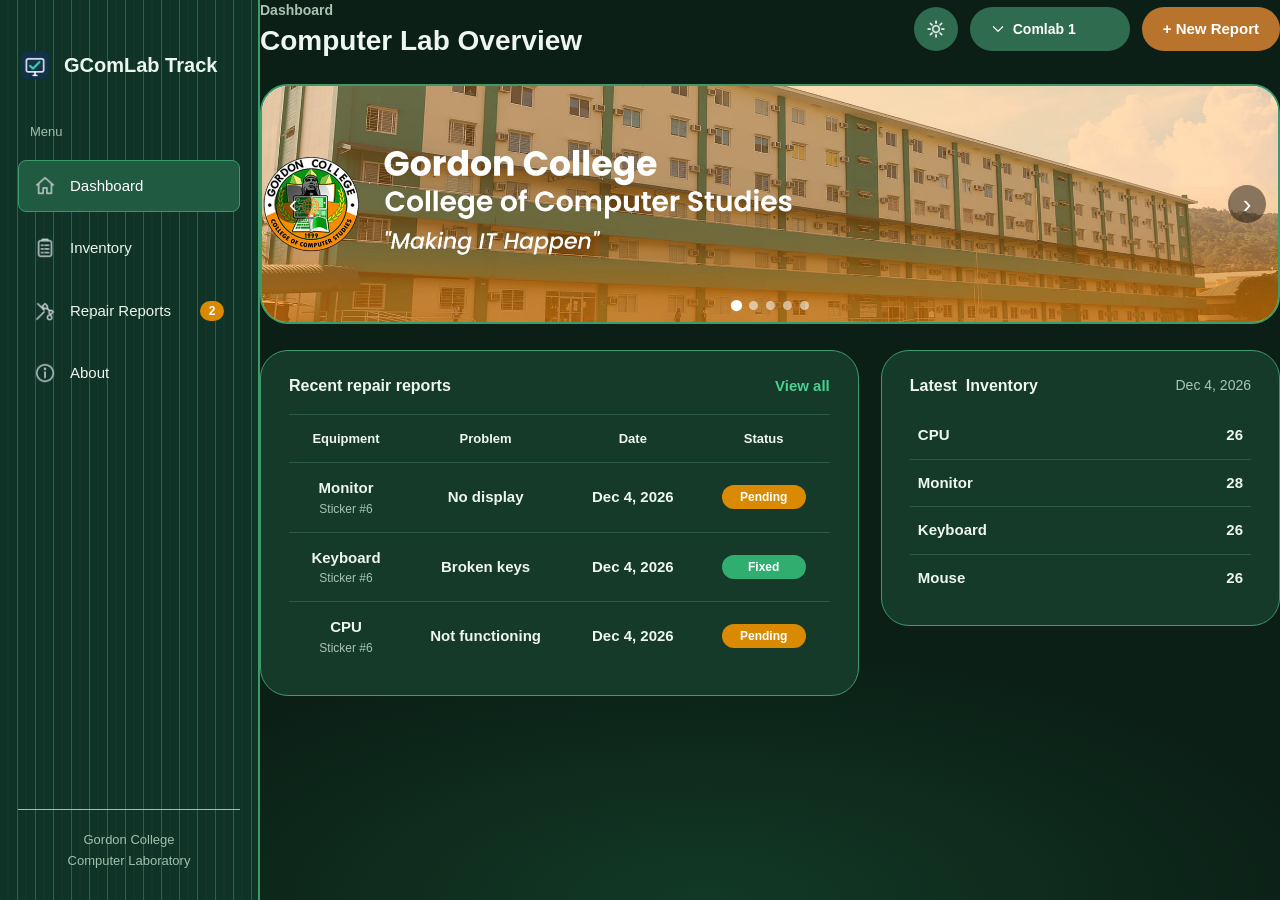
<file: index.html>
<!doctype html>
<html lang="en" data-theme="dark">
  <head>
    <meta charset="UTF-8" />
    <meta name="viewport" content="width=device-width, initial-scale=1.0" />
    <title>GCompLabTrack</title>
    <link rel="stylesheet" href="style.css">
  </head>

  <body>

    <div class="app-layout">

    <aside class="sidebar">
      <a class="brand" href="#dashboard">
        <img src="gcomlabtrack-logo.png" alt="" width="34" height="34" class="brand-logo">
        <span>GComLab Track</span>
      </a>

     <div class="menu-label">Menu</div>
  <nav class="nav" id="nav">
    <button data-view="dashboard" class="active">
      <img class="icon" src="home.png" alt="">
      Dashboard
      
    </button>
    <button data-view="inventory">
      <img class="icon" src="inventory.png" alt="">
      Inventory

    </button>
    <button data-view="reports">
      <img class="icon" src="repair.png" alt="">
      Repair Reports
      <span class="count zero" id="openCount">0</span>
    </button>
    <button data-view="about">
      <img class="icon" src="info.png" alt="">
      About
    </button>
  </nav>


      <div class="sidebar-footer">
        Gordon College<br>
        Computer Laboratory
      </div>
    </aside>
  
    <main class="main">
  <header class="topbar">
    <div class="titles">
      <span class="crumb" id="crumb">Dashboard</span>
      <h1 id="pageTitle">Computer Lab Overview</h1>
    </div>
    <span class="spacer"></span>
    <button class="theme-toggle" id="themeToggle" type="button" aria-label="Switch to light mode" title="Switch to light mode">
      <img class="icon" id="themeIcon" src="sun.png" alt="">
    </button>
    <div class="pill select">
      <img class="icon" src="chevron.png" alt="">
      <select id="labSelect" aria-label="Select computer lab"></select>
    </div>
    <button class="pill new" id="newReportBtn" type="button">+ New Report</button>
  </header>

  <!-- DASHBOARD -->
  <section class="view active" id="view-dashboard">
    <div class="hero" id="hero" role="region" aria-label="Computer laboratory photos">
      <img class="hero-fallback" src="hero.png" alt="">
      <div class="slides" id="heroSlides"></div>
      <button class="hero-arrow prev" id="heroPrev" type="button" aria-label="Previous photo" hidden>&#8249;</button>
      <button class="hero-arrow next" id="heroNext" type="button" aria-label="Next photo" hidden>&#8250;</button>
      <div class="hero-dots" id="heroDots"></div>
    </div>

    <div class="grid">
      <div class="card">
        <div class="card-head">
          <h2>Recent repair reports</h2>
          <button class="link" data-goto="reports" type="button">View all</button>
        </div>
        <div class="table-wrap">
          <table>
            <thead><tr><th>Equipment</th><th>Problem</th><th>Date</th><th>Status</th></tr></thead>
            <tbody id="recentBody"></tbody>
          </table>
        </div>
      </div>

      <div class="card">
        <div class="card-head">
          <h2>Latest&nbsp; Inventory</h2>
          <span class="meta" id="invDate"></span>
        </div>
        <div class="inv" id="invList"></div>
      </div>
    </div>
  </section>

  <!-- INVENTORY -->
  <section class="view" id="view-inventory">
    <div class="card full">
      <div class="card-head">
        <h2>Inventory - <span id="invLabName"></span></h2>
        <span class="meta" id="invDate2"></span>
      </div>
      <div class="inv" id="invListFull"></div>
      <form class="add-row" id="addEquipForm">
        <input type="text" id="newEquipName" placeholder="Add new equipment" maxlength="30" required>
        <input type="number" id="newEquipCount" min="0" value="0" aria-label="Quantity">
        <button class="btn primary" type="submit">+ Add equipment</button>
      </form>
      <div class="inv-foot">
        <button class="btn danger" id="deleteLabBtn" type="button">Delete this lab</button>
      </div>
    </div>
  </section>

  <!-- REPAIR REPORTS -->
   <section class="view" id="view-reports">
    <div class="card full">
      <div class="card-head">
        <h2>All repair reports</h2>
        <span class="meta" id="repCount"></span>
      </div>
      <div class="chips" id="chips"></div>
      <div class="toolbar">
        <input type="search" id="search" placeholder="Search equipment, problem or sticker">
        <select id="statusFilter" aria-label="Filter by status">
          <option value="all">All Status</option>
          <option value="Pending">Pending</option>
          <option value="In Progress">In Progress</option>
          <option value="Fixed">Fixed</option>
        </select>
      </div>
      <div class="table-wrap">
        <table class="report-table">
          <thead>
            <tr>
              <th>Equipment</th><th>Problem</th>
              <th class="sortable" id="dateSort" title="Click to sort by date">Date</th>
              <th>Status</th><th></th>
            </tr>
          </thead>
          <tbody id="allBody"></tbody>
        </table>
      </div>
    </div>
  </section>

  <!-- ABOUT -->
  <section class="view" id="view-about">
    <div class="about-banner">
      <div class="about-title">
        <h2>About GComLab Track</h2>
        <p>The computer laboratory and repair log of Gordon College. One place to keep the equipment list of every lab and every repair that needs to be done.</p>
      </div>
    </div>

    <div class="about-grid">
      <article class="about-card">
        <div class="about-icon"><img src="repair.png" alt=""></div>
        <h3>Repair reports</h3>
        <p>Report broken equipment with its sticker number and the problem, then follow it from Pending to In Progress to Fixed.</p>
      </article>
      <article class="about-card">
        <div class="about-icon"><img src="inventory.png" alt=""></div>
        <h3>Inventory</h3>
        <p>See how many CPUs, monitors, keyboards and mice each lab has, and update the counts whenever something changes.</p>
      </article>
      <article class="about-card">
        <div class="about-icon"><img src="home.png" alt=""></div>
        <h3>Many labs, one dashboard</h3>
        <p>Switch between Comlab 1, Comlab 2 and more from the lab menu, and add a new lab at any time.</p>
      </article>
    </div>

    <div class="about-grid one">
      <article class="about-card">
        <h3>How it works</h3>
        <ol class="about-steps">
          <li><span>Choose a lab from the lab menu at the top.</span></li>
          <li><span>Click <b>+ New Report</b> to log a broken item with its sticker number and problem.</span></li>
          <li><span>Update the status as the repair moves along until it is Fixed.</span></li>
          <li><span>Keep the Inventory page up to date so the counts stay correct.</span></li>
        </ol>
      </article>
    </div>

    <p class="about-credit">Developed by DaBoyz</p>
  </section>
</main>


<!-- Report modal -->
<div class="overlay" id="reportOverlay">
  <form class="modal" id="reportForm">
    <h3 id="reportModalTitle">New Repair Report</h3>
    <div class="row2">
      <div class="field">
        <label for="fEquip">Equipment</label>
        <input id="fEquip" list="equipList" placeholder="e.g. CPU" maxlength="30" required>
        <datalist id="equipList"></datalist>
      </div>
      <div class="field">
        <label for="fSticker">Sticker #</label>
        <input id="fSticker" type="text" placeholder="e.g. Sticker #7" maxlength="30" required>
      </div>
    </div>
    <div class="field">
      <label for="fProblem">Problem</label>
      <textarea id="fProblem" rows="2" placeholder="Describe the problem" maxlength="120" required></textarea>
    </div>
    <div class="row2">
      <div class="field">
        <label for="fDate">Date</label>
        <input id="fDate" type="date" required>
      </div>
      <div class="field">
        <label for="fStatus">Status</label>
        <select id="fStatus">
          <option>Pending</option><option>In Progress</option><option>Fixed</option>
        </select>
      </div>
    </div>
    
    <div class="actions">
      <button type="button" class="btn" danger left id="deletereportbtn" hidden>Delete</button>
      <button type="button" class="btn" id="cancelReportBtn">Cancel</button>
      <button type="submit" class="btn primary" id="reportSubmit">Submit</button>
    </div>
  </form>
</div>

<!--Lab Modal-->
<div class="overlay" id="labOverlay">
  <form class="modal" id="labForm">
    <h3>Add a computer lab</h3>
    <div class="field">
      <label for="fLabName">Lab Name</label>
      <input id="fLabName" type="text" placeholder="e.g. Computer Lab 1" maxlength="30" required>
    </div>
    <div class="actions">
      <button type="button" class="btn" data-close>Cancel</button>
      <button type="submit" class="btn" id="labSubmit">Submit</button>
    </div>
  </form>
</div>

<div class="toast" id="toast"> 
</div>
  
<script src="function.js"></script>

  </body>
</html>

<!--JAVA NAaaa-->
</file>
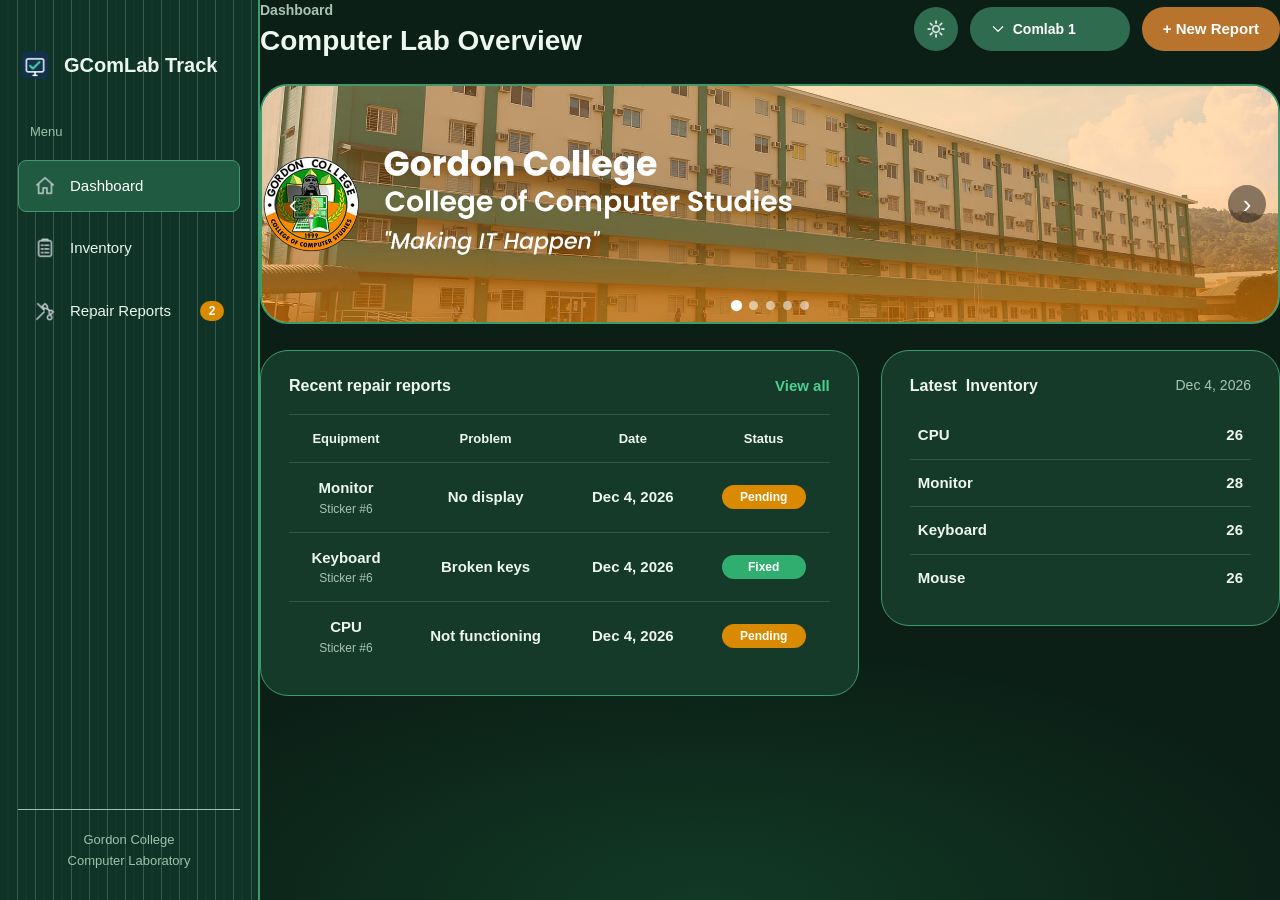
<file: FINAL PROJECT IN ITC.html>
<!doctype html>
<html lang="en" data-theme="dark">
  <head>
    <meta charset="UTF-8" />
    <meta name="viewport" content="width=device-width, initial-scale=1.0" />
    <title>GCompLabTrack</title>
    <link rel="stylesheet" href="style.css">
  </head>

  <body>

    <div class="app-layout">

    <aside class="sidebar">
      <a class="brand" href="#dashboard">
        <img src="gcomlabtrack-logo.png" alt="" width="34" height="34" class="brand-logo">
        <span>GComLab Track</span>
      </a>

     <div class="menu-label">Menu</div>
  <nav class="nav" id="nav">
    <button data-view="dashboard" class="active">
      <img class="icon" src="home.png" alt="">
      Dashboard
      
    </button>
    <button data-view="inventory">
      <img class="icon" src="inventory.png" alt="">
      Inventory

    </button>
    <button data-view="reports">
      <img class="icon" src="repair.png" alt="">
      Repair Reports
      <span class="count zero" id="openCount">0</span>
    </button>
  </nav>

      <div class="sidebar-footer">
        Gordon College<br>
        Computer Laboratory
      </div>
    </aside>
  
    <main class="main">
  <header class="topbar">
    <div class="titles">
      <span class="crumb" id="crumb">Dashboard</span>
      <h1 id="pageTitle">Computer Lab Overview</h1>
    </div>
    <span class="spacer"></span>
    <button class="theme-toggle" id="themeToggle" type="button" aria-label="Switch to light mode" title="Switch to light mode">
      <img class="icon" id="themeIcon" src="sun.png" alt="">
    </button>
    <div class="pill select">
      <img class="icon" src="chevron.png" alt="">
      <select id="labSelect" aria-label="Select computer lab"></select>
    </div>
    <button class="pill new" id="newReportBtn" type="button">+ New Report</button>
  </header>

  <!-- DASHBOARD -->
  <section class="view active" id="view-dashboard">
    <div class="hero" id="hero" role="region" aria-label="Computer laboratory photos">
      <img class="hero-fallback" src="hero.png" alt="">
      <div class="slides" id="heroSlides"></div>
      <button class="hero-arrow prev" id="heroPrev" type="button" aria-label="Previous photo" hidden>&#8249;</button>
      <button class="hero-arrow next" id="heroNext" type="button" aria-label="Next photo" hidden>&#8250;</button>
      <div class="hero-dots" id="heroDots"></div>
    </div>

    <div class="grid">
      <div class="card">
        <div class="card-head">
          <h2>Recent repair reports</h2>
          <button class="link" data-goto="reports" type="button">View all</button>
        </div>
        <div class="table-wrap">
          <table>
            <thead><tr><th>Equipment</th><th>Problem</th><th>Date</th><th>Status</th></tr></thead>
            <tbody id="recentBody"></tbody>
          </table>
        </div>
      </div>

      <div class="card">
        <div class="card-head">
          <h2>Latest&nbsp; Inventory</h2>
          <span class="meta" id="invDate"></span>
        </div>
        <div class="inv" id="invList"></div>
      </div>
    </div>
  </section>

  <!-- INVENTORY -->
  <section class="view" id="view-inventory">
    <div class="card full">
      <div class="card-head">
        <h2>Inventory - <span id="invLabName"></span></h2>
        <span class="meta" id="invDate2"></span>
      </div>
      <div class="inv" id="invListFull"></div>
      <form class="add-row" id="addEquipForm">
        <input type="text" id="newEquipName" placeholder="Add new equipment" maxlength="30" required>
        <input type="number" id="newEquipCount" min="0" value="0" aria-label="Quantity">
        <button class="btn primary" type="submit">+ Add equipment</button>
      </form>
      <div class="inv-foot">
        <button class="btn danger" id="deleteLabBtn" type="button">Delete this lab</button>
      </div>
    </div>
  </section>

  <!-- REPAIR REPORTS -->
   <section class="view" id="view-reports">
    <div class="card full">
      <div class="card-head">
        <h2>All repair reports</h2>
        <span class="meta" id="repCount"></span>
      </div>
      <div class="chips" id="chips"></div>
      <div class="toolbar">
        <input type="search" id="search" placeholder="Search equipment, problem or sticker">
        <select id="statusFilter" aria-label="Filter by status">
          <option value="all">All Status</option>
          <option value="Pending">Pending</option>
          <option value="In Progress">In Progress</option>
          <option value="Fixed">Fixed</option>
        </select>
      </div>
      <div class="table-wrap">
        <table class="report-table">
          <thead>
            <tr>
              <th>Equipment</th><th>Problem</th>
              <th class="sortable" id="dateSort" title="Click to sort by date">Date</th>
              <th>Status</th><th></th>
            </tr>
          </thead>
          <tbody id="allBody"></tbody>
        </table>
      </div>
    </div>
  </section>
</main>

<!-- Report modal -->
<div class="overlay" id="reportOverlay">
  <form class="modal" id="reportForm">
    <h3 id="reportModalTitle">New Repair Report</h3>
    <div class="row2">
      <div class="field">
        <label for="fEquip">Equipment</label>
        <input id="fEquip" list="equipList" placeholder="e.g. CPU" maxlength="30" required>
        <datalist id="equipList"></datalist>
      </div>
      <div class="field">
        <label for="fSticker">Sticker #</label>
        <input id="fSticker" type="text" placeholder="e.g. Sticker #7" maxlength="30" required>
      </div>
    </div>
    <div class="field">
      <label for="fProblem">Problem</label>
      <textarea id="fProblem" rows="2" placeholder="Describe the problem" maxlength="120" required></textarea>
    </div>
    <div class="row2">
      <div class="field">
        <label for="fDate">Date</label>
        <input id="fDate" type="date" required>
      </div>
      <div class="field">
        <label for="fStatus">Status</label>
        <select id="fStatus">
          <option>Pending</option><option>In Progress</option><option>Fixed</option>
        </select>
      </div>
    </div>
    
    <div class="actions">
      <button type="button" class="btn" danger left id="deletereportbtn" hidden>Delete</button>
      <button type="button" class="btn" id="cancelReportBtn">Cancel</button>
      <button type="submit" class="btn primary" id="reportSubmit">Submit</button>
    </div>
  </form>
</div>

<!--Lab Modal-->
<div class="overlay" id="labOverlay">
  <form class="modal" id="labForm">
    <h3>Add a computer lab</h3>
    <div class="field">
      <label for="fLabName">Lab Name</label>
      <input id="fLabName" type="text" placeholder="e.g. Computer Lab 1" maxlength="30" required>
    </div>
    <div class="actions">
      <button type="button" class="btn" data-close>Cancel</button>
      <button type="submit" class="btn" id="labSubmit">Submit</button>
    </div>
  </form>
</div>

<div class="toast" id="toast"> 
</div>
  
<script src="function.js"></script>

  </body>
</html>

<!--JAVA NAaaa-->
</file>
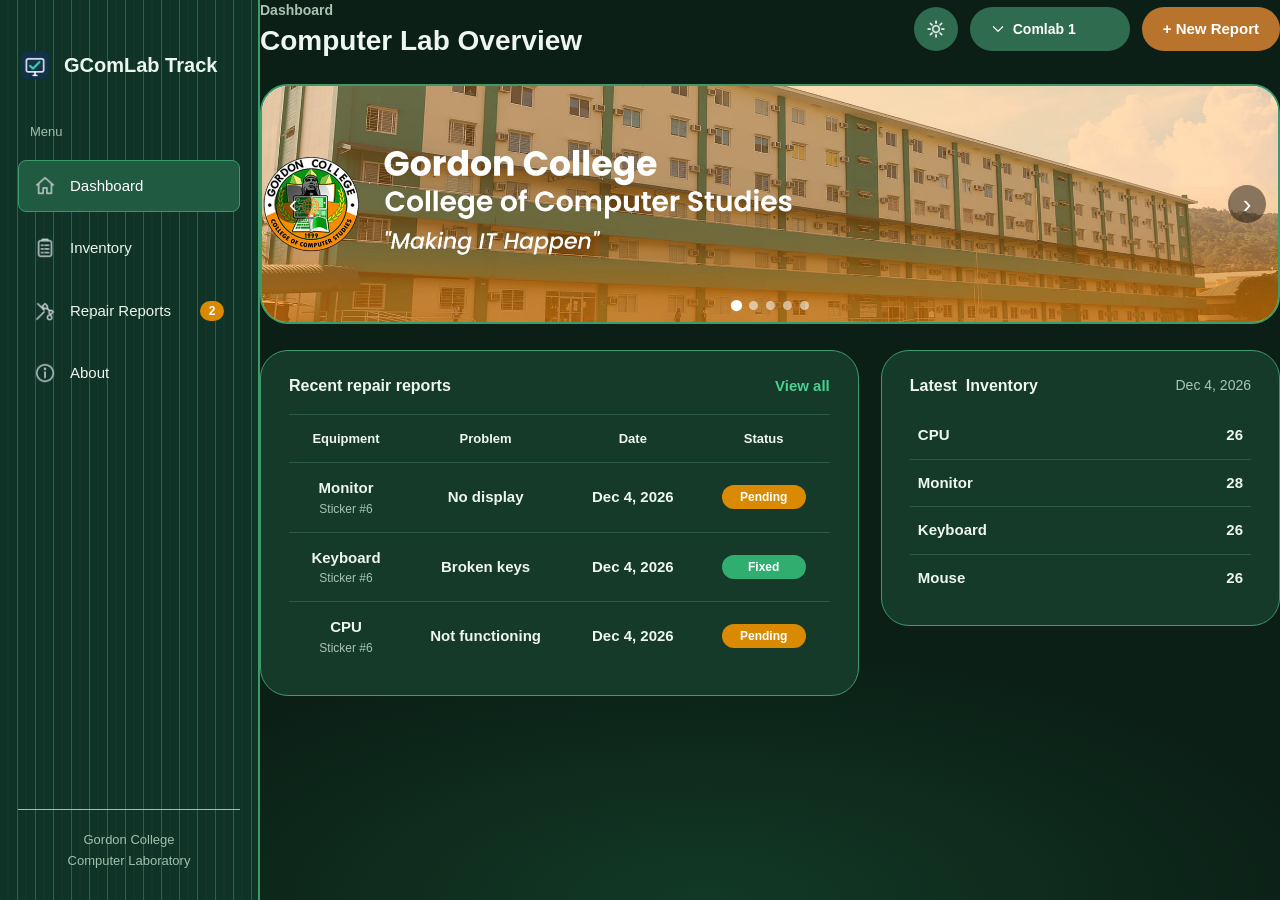
<file: FINAL_PROJECT_IN_ITC.html>
<!doctype html>
<html lang="en" data-theme="dark">
  <head>
    <meta charset="UTF-8" />
    <meta name="viewport" content="width=device-width, initial-scale=1.0" />
    <title>GCompLabTrack</title>
    <link rel="stylesheet" href="style.css">
  </head>

  <body>

    <div class="app-layout">

    <aside class="sidebar">
      <a class="brand" href="#dashboard">
        <img src="gcomlabtrack-logo.png" alt="" width="34" height="34" class="brand-logo">
        <span>GComLab Track</span>
      </a>

     <div class="menu-label">Menu</div>
  <nav class="nav" id="nav">
    <button data-view="dashboard" class="active">
      <img class="icon" src="home.png" alt="">
      Dashboard
      
    </button>
    <button data-view="inventory">
      <img class="icon" src="inventory.png" alt="">
      Inventory

    </button>
    <button data-view="reports">
      <img class="icon" src="repair.png" alt="">
      Repair Reports
      <span class="count zero" id="openCount">0</span>
    </button>
    <button data-view="about">
      <img class="icon" src="info.png" alt="">
      About
    </button>
  </nav>


      <div class="sidebar-footer">
        Gordon College<br>
        Computer Laboratory
      </div>
    </aside>
  
    <main class="main">
  <header class="topbar">
    <div class="titles">
      <span class="crumb" id="crumb">Dashboard</span>
      <h1 id="pageTitle">Computer Lab Overview</h1>
    </div>
    <span class="spacer"></span>
    <button class="theme-toggle" id="themeToggle" type="button" aria-label="Switch to light mode" title="Switch to light mode">
      <img class="icon" id="themeIcon" src="sun.png" alt="">
    </button>
    <div class="pill select">
      <img class="icon" src="chevron.png" alt="">
      <select id="labSelect" aria-label="Select computer lab"></select>
    </div>
    <button class="pill new" id="newReportBtn" type="button">+ New Report</button>
  </header>

  <!-- DASHBOARD -->
  <section class="view active" id="view-dashboard">
    <div class="hero" id="hero" role="region" aria-label="Computer laboratory photos">
      <img class="hero-fallback" src="hero.png" alt="">
      <div class="slides" id="heroSlides"></div>
      <button class="hero-arrow prev" id="heroPrev" type="button" aria-label="Previous photo" hidden>&#8249;</button>
      <button class="hero-arrow next" id="heroNext" type="button" aria-label="Next photo" hidden>&#8250;</button>
      <div class="hero-dots" id="heroDots"></div>
    </div>

    <div class="grid">
      <div class="card">
        <div class="card-head">
          <h2>Recent repair reports</h2>
          <button class="link" data-goto="reports" type="button">View all</button>
        </div>
        <div class="table-wrap">
          <table>
            <thead><tr><th>Equipment</th><th>Problem</th><th>Date</th><th>Status</th></tr></thead>
            <tbody id="recentBody"></tbody>
          </table>
        </div>
      </div>

      <div class="card">
        <div class="card-head">
          <h2>Latest&nbsp; Inventory</h2>
          <span class="meta" id="invDate"></span>
        </div>
        <div class="inv" id="invList"></div>
      </div>
    </div>
  </section>

  <!-- INVENTORY -->
  <section class="view" id="view-inventory">
    <div class="card full">
      <div class="card-head">
        <h2>Inventory - <span id="invLabName"></span></h2>
        <span class="meta" id="invDate2"></span>
      </div>
      <div class="inv" id="invListFull"></div>
      <form class="add-row" id="addEquipForm">
        <input type="text" id="newEquipName" placeholder="Add new equipment" maxlength="30" required>
        <input type="number" id="newEquipCount" min="0" value="0" aria-label="Quantity">
        <button class="btn primary" type="submit">+ Add equipment</button>
      </form>
      <div class="inv-foot">
        <button class="btn danger" id="deleteLabBtn" type="button">Delete this lab</button>
      </div>
    </div>
  </section>

  <!-- REPAIR REPORTS -->
   <section class="view" id="view-reports">
    <div class="card full">
      <div class="card-head">
        <h2>All repair reports</h2>
        <span class="meta" id="repCount"></span>
      </div>
      <div class="chips" id="chips"></div>
      <div class="toolbar">
        <input type="search" id="search" placeholder="Search equipment, problem or sticker">
        <select id="statusFilter" aria-label="Filter by status">
          <option value="all">All Status</option>
          <option value="Pending">Pending</option>
          <option value="In Progress">In Progress</option>
          <option value="Fixed">Fixed</option>
        </select>
      </div>
      <div class="table-wrap">
        <table class="report-table">
          <thead>
            <tr>
              <th>Equipment</th><th>Problem</th>
              <th class="sortable" id="dateSort" title="Click to sort by date">Date</th>
              <th>Status</th><th></th>
            </tr>
          </thead>
          <tbody id="allBody"></tbody>
        </table>
      </div>
    </div>
  </section>

  <!-- ABOUT -->
  <section class="view" id="view-about">
    <div class="about-banner">
      <div class="about-title">
        <h2>About GComLab Track</h2>
        <p>The computer laboratory and repair log of Gordon College. One place to keep the equipment list of every lab and every repair that needs to be done.</p>
      </div>
    </div>

    <div class="about-grid">
      <article class="about-card">
        <div class="about-icon"><img src="repair.png" alt=""></div>
        <h3>Repair reports</h3>
        <p>Report broken equipment with its sticker number and the problem, then follow it from Pending to In Progress to Fixed.</p>
      </article>
      <article class="about-card">
        <div class="about-icon"><img src="inventory.png" alt=""></div>
        <h3>Inventory</h3>
        <p>See how many CPUs, monitors, keyboards and mice each lab has, and update the counts whenever something changes.</p>
      </article>
      <article class="about-card">
        <div class="about-icon"><img src="home.png" alt=""></div>
        <h3>Many labs, one dashboard</h3>
        <p>Switch between Comlab 1, Comlab 2 and more from the lab menu, and add a new lab at any time.</p>
      </article>
    </div>

    <div class="about-grid one">
      <article class="about-card">
        <h3>How it works</h3>
        <ol class="about-steps">
          <li><span>Choose a lab from the lab menu at the top.</span></li>
          <li><span>Click <b>+ New Report</b> to log a broken item with its sticker number and problem.</span></li>
          <li><span>Update the status as the repair moves along until it is Fixed.</span></li>
          <li><span>Keep the Inventory page up to date so the counts stay correct.</span></li>
        </ol>
      </article>
    </div>

    <p class="about-credit">Developed by DaBoyz</p>
  </section>
</main>


<!-- Report modal -->
<div class="overlay" id="reportOverlay">
  <form class="modal" id="reportForm">
    <h3 id="reportModalTitle">New Repair Report</h3>
    <div class="row2">
      <div class="field">
        <label for="fEquip">Equipment</label>
        <input id="fEquip" list="equipList" placeholder="e.g. CPU" maxlength="30" required>
        <datalist id="equipList"></datalist>
      </div>
      <div class="field">
        <label for="fSticker">Sticker #</label>
        <input id="fSticker" type="text" placeholder="e.g. Sticker #7" maxlength="30" required>
      </div>
    </div>
    <div class="field">
      <label for="fProblem">Problem</label>
      <textarea id="fProblem" rows="2" placeholder="Describe the problem" maxlength="120" required></textarea>
    </div>
    <div class="row2">
      <div class="field">
        <label for="fDate">Date</label>
        <input id="fDate" type="date" required>
      </div>
      <div class="field">
        <label for="fStatus">Status</label>
        <select id="fStatus">
          <option>Pending</option><option>In Progress</option><option>Fixed</option>
        </select>
      </div>
    </div>
    
    <div class="actions">
      <button type="button" class="btn" danger left id="deletereportbtn" hidden>Delete</button>
      <button type="button" class="btn" id="cancelReportBtn">Cancel</button>
      <button type="submit" class="btn primary" id="reportSubmit">Submit</button>
    </div>
  </form>
</div>

<!--Lab Modal-->
<div class="overlay" id="labOverlay">
  <form class="modal" id="labForm">
    <h3>Add a computer lab</h3>
    <div class="field">
      <label for="fLabName">Lab Name</label>
      <input id="fLabName" type="text" placeholder="e.g. Computer Lab 1" maxlength="30" required>
    </div>
    <div class="actions">
      <button type="button" class="btn" data-close>Cancel</button>
      <button type="submit" class="btn" id="labSubmit">Submit</button>
    </div>
  </form>
</div>

<div class="toast" id="toast"> 
</div>
  
<script src="function.js"></script>

  </body>
</html>

<!--JAVA NAaaa-->
</file>
<file: style.css>
:root,
:root[data-theme="light"] {
  color-scheme: light;
  --background: #f7f2e4;        
  --sidebar: #e9dfc8;          
  --sidebar-stripe: #dfd2b6;
  --sidebar-text: #3b3a2e;
  --sidebar-muted: #7a745f;
  --card: #fbf7ea;
  --border: #2f6b4f;           
  --text: #17261e;
  --muted: #5d6a60;
  --cyan: #2f6b4f;             
  --good: #2fae6f;
  --warning: #d98a00;
  --progress: #1e6fe0;
  --danger: #c40000;
  --field: #0f3d2e;             
  --field-text: #ffffff;
  --line: #d9d2bb;
  --row-hover: #f1ead4;
  --ghost-btn: #2f6b4f;         
  --new-btn: #8a5a3c;           
  --new-btn-text: #ffffff;
  --nav-active: #0f3d2e;
  --nav-active-text: #ffffff;
  --modal-bg: #fbf7ea;
  --glow: rgba(120, 180, 140, .28);
  --shadow: 0 10px 30px rgba(23, 38, 30, .18);
}

:root[data-theme="dark"] {
  color-scheme: dark;
  --background: #0b1f16;        
  --sidebar: #0f3326;
  --sidebar-stripe: #0c2b20;
  --sidebar-text: #eaf5ee;
  --sidebar-muted: #9fc0ae;
  --card: #153a2a;
  --border: #3d9a6b;
  --text: #eef6f0;
  --muted: #a9c4b4;
  --cyan: #4cd08f;
  --good: #2fae6f;
  --warning: #d98a00;
  --progress: #1e6fe0;
  --danger: #c40000;
  --field: #0a2a1e;
  --field-text: #ffffff;
  --line: #2c5a45;
  --row-hover: #1d4a37;
  --ghost-btn: #2f6b4f;
  --new-btn: #b8742c;
  --new-btn-text: #ffffff;
  --nav-active: #1f5a41;
  --nav-active-text: #ffffff;
  --modal-bg: #153a2a;
  --glow: rgba(61, 220, 132, .14);
  --shadow: 0 10px 30px rgba(0, 0, 0, .5);
}

/* ---------- Base ---------- */
* { box-sizing: border-box; }

html, body { min-height: 100%; }

body {
  margin: 0;
  background:
    radial-gradient(ellipse 70% 40% at 55% 100%, var(--glow), transparent 70%),
    var(--background);
  background-attachment: fixed;
  color: var(--text);
  font-family: "Inter", "Segoe UI", Arial, sans-serif;
  font-size: 15px;
  line-height: 1.5;
}

[hidden] { display: none !important; }

h1, h2, h3 { margin: 0; line-height: 1.25; }

button, input, select, textarea { font: inherit; }
button { cursor: pointer; }

:focus-visible { outline: 2px solid var(--cyan); outline-offset: 2px; }

.icon { width: 22px; height: 22px; flex: none; object-fit: contain; }

/* ---------- Layout sidebar + content ---------- */
.app-layout {
  display: grid;
  grid-template-columns: 260px minmax(0, 1fr);
  min-height: 100vh;
}

.sidebar {
  position: sticky;
  top: 0;
  height: 100vh;
  display: flex;
  flex-direction: column;
  padding: 28px 18px;
  /* light wood grain */
  background:
    repeating-linear-gradient(90deg,
      transparent 0 7px,
      rgba(120, 90, 50, .07) 7px 9px,
      transparent 9px 17px,
      rgba(255, 255, 255, .18) 17px 18px),
    var(--sidebar);
  border-right: 2px solid var(--border);
  color: var(--sidebar-text);
}

.brand {
  display: flex;
  align-items: center;
  gap: 12px;
  margin: 20px 0 40px;
  color: var(--sidebar-text);
  font-size: 20px;
  font-weight: 700;
  text-decoration: none;
}
.brand-logo { border-radius: 8px; }

.menu-label { margin: 0 0 18px 12px; color: var(--sidebar-muted); font-size: 13px; }

.nav { display: flex; flex-direction: column; gap: 10px; }

.nav button {
  display: flex;
  align-items: center;
  gap: 14px;
  width: 100%;
  padding: 14px 15px;
  border: 1px solid transparent;
  border-radius: 8px;
  background: transparent;
  color: var(--sidebar-text);
  font-size: 15px;
  text-align: left;
  transition: background .15s, border-color .15s, color .15s;
}
.nav button:hover { background: rgba(15, 61, 46, .12); }
.nav button.active {
  background: var(--nav-active);
  border-color: var(--border);
  color: var(--nav-active-text);
}

.count {
  margin-left: auto;
  min-width: 24px;
  padding: 1px 8px;
  border-radius: 999px;
  background: var(--warning);
  color: #fff;
  font-size: 12px;
  font-weight: 700;
  text-align: center;
}
.count.zero { background: transparent; color: var(--sidebar-muted); border: 1px solid var(--border); }



.sidebar-footer {
  margin-top: auto;
  padding-top: 20px;
  border-top: 1px solid var(--sidebar-muted);
  color: var(--sidebar-muted);
  text-align: center;
  line-height: 1.6;
  font-size: 13px;
}



/* ---------- Top bar ---------- */
.topbar {
  display: flex;
  align-items: center;
  gap: 12px;
  margin-bottom: 26px;
}
.titles { display: flex; flex-direction: column; }
.crumb { font-size: 14px; font-weight: 700; color: var(--muted); }
.topbar h1 { margin: 2px 0 0; font-size: 28px; font-weight: 600; }
.spacer { flex: 1; }

.theme-toggle,
.pill {
  display: inline-flex;
  align-items: center;
  gap: 8px;
  height: 44px;
  padding: 0 20px;
  border: 1px solid transparent;
  border-radius: 999px;
  background: var(--ghost-btn);
  color: #fff;
  font-weight: 600;
  transition: filter .15s, border-color .15s;
}
.theme-toggle { width: 44px; justify-content: center; padding: 0; }
.theme-toggle .icon { width: 20px; height: 20px; }
.theme-toggle:hover, .pill:hover { filter: brightness(1.12); }

.pill .icon { width: 14px; height: 14px; }
.pill.select { min-width: 160px; }
.pill.select select {
  appearance: none;
  width: 100%;
  padding: 0;
  background: transparent;
  border: 0;
  outline: 0;
  box-shadow: none;
  color: #fff;
  font-weight: 600;
  cursor: pointer;
}
.pill.select select option { background: #2f6b4f; color: #fff; }

.pill.new { background: var(--new-btn); color: var(--new-btn-text); }

/* ---------- Views ---------- */
.view { display: none; }
.view.active { display: block; }

.grid {
  display: grid;
  grid-template-columns: minmax(0, 1.5fr) minmax(0, 1fr);
  gap: 22px;
  align-items: start;
}

.card {
  background: var(--card);
  border: 1.5px solid var(--border);
  border-radius: 28px;
  padding: 24px 28px;
  overflow: hidden;
}
.card.full { width: 100%; }

.card-head {
  display: flex;
  align-items: center;
  justify-content: space-between;
  gap: 12px;
  margin-bottom: 16px;
}
.card-head h2 { font-size: 16px; font-weight: 700; }
.meta { color: var(--muted); font-size: 14px; }

.link {
  padding: 0;
  border: 0;
  background: none;
  color: var(--cyan);
  font-weight: 700;
}
.link:hover { text-decoration: underline; }

/* ---------- Hero ---------- */
.hero {
  position: relative;
  height: 240px;
  margin-bottom: 26px;
  overflow: hidden;
  background: #cfe6d6;
  border: 2px solid var(--border);
  border-radius: 28px;
}
.hero-fallback,
.slides, .slide, .slide img {
  position: absolute;
  inset: 0;
  width: 100%;
  height: 100%;
  object-fit: cover;
}
.slide { opacity: 0; transition: opacity .6s ease; }
.slide.active { opacity: 1; }

.hero-arrow {
  position: absolute;
  top: 50%;
  transform: translateY(-50%);
  width: 38px;
  height: 38px;
  display: grid;
  place-items: center;
  border: 0;
  border-radius: 50%;
  background: rgba(0, 0, 0, .45);
  color: #fff;
  font-size: 26px;
  line-height: 1;
}
.hero-arrow:hover { background: rgba(0, 0, 0, .7); }
.hero-arrow.prev { left: 12px; }
.hero-arrow.next { right: 12px; }

.hero-dots {
  position: absolute;
  left: 0; right: 0; bottom: 12px;
  display: flex;
  justify-content: center;
  gap: 8px;
}
.hero-dots button, .hero-dots .dot {
  width: 9px; height: 9px;
  padding: 0;
  border: 0;
  border-radius: 50%;
  background: rgba(255, 255, 255, .55);
}
.hero-dots .active { background: #fff; transform: scale(1.25); }

/* ---------- Tables ---------- */
.table-wrap { overflow-x: auto; }

table { width: 100%; border-collapse: collapse; text-align: center; }

th, td {
  padding: 14px 12px;
  border-bottom: 1px solid var(--line);
  vertical-align: middle;
}
thead th { border-top: 1px solid var(--line); }
th {
  color: var(--text);
  font-size: 13px;
  font-weight: 700;
  white-space: nowrap;
}
td { font-weight: 600; }
td small, td .sub, td .sticker { display: block; color: var(--muted); font-size: 12px; font-weight: 400; }

tbody tr:last-child td { border-bottom: 0; }
tbody tr:hover { background: var(--row-hover); }

th.sortable { cursor: pointer; user-select: none; }
th.sortable:hover { color: var(--cyan); }
th.sortable::after { content: " \2195"; opacity: .5; }
th.sortable.asc::after { content: " \2191"; opacity: 1; }
th.sortable.desc::after { content: " \2193"; opacity: 1; }

.report-table td:nth-child(2) { min-width: 180px; }

/* Status pills (Pending / In Progress / Fixed) */
.status, .badge, .tag {
  display: inline-block;
  min-width: 84px;
  padding: 3px 12px;
  border-radius: 999px;
  background: var(--warning);
  color: #fff;
  font-size: 12px;
  font-weight: 600;
  text-align: center;
  white-space: nowrap;
}
.status.pending,  .badge.pending,  .tag.pending  { background: var(--warning); }
.status.progress, .status.in-progress, .status.inprogress,
.badge.progress,  .badge.in-progress,  .tag.in-progress { background: var(--progress); }
.status.fixed,    .badge.fixed,    .tag.fixed    { background: var(--good); }

/* ---------- Inventory ---------- */
.inv { display: flex; flex-direction: column; }

.inv > div, .inv-row {
  display: flex;
  align-items: center;
  justify-content: space-between;
  gap: 12px;
  padding: 12px 8px;
  border-bottom: 1px solid var(--line);
  font-weight: 600;
}
.inv > :last-child { border-bottom: 0; }

.inv .name { flex: 1; }
.inv .qty, .inv .num { color: var(--text); font-variant-numeric: tabular-nums; }

.inv .controls, .inv .stepper { display: flex; align-items: center; gap: 8px; }

.inv button {
  width: 28px; height: 28px;
  padding: 0;
  border: 0;
  border-radius: 50%;
  background: var(--field);
  color: #fff;
  font-weight: 700;
  line-height: 1;
}
.inv button:hover { background: var(--good); color: #fff; }

.inv input[type="number"] {
  width: 64px;
  padding: 6px 8px;
  text-align: center;
  border-radius: 999px;
}

.add-row {
  display: flex;
  gap: 10px;
  margin-top: 18px;
  padding-top: 18px;
  border-top: 1px solid var(--line);
}
.add-row input[type="text"] { flex: 1; min-width: 0; }
.add-row input[type="number"] { width: 80px; text-align: center; }
.add-row .btn { border-radius: 999px; }

.inv-foot { display: flex; justify-content: flex-start; margin-top: 18px; }

/* ---------- Reports: chips + toolbar ---------- */
.chips { display: flex; flex-wrap: wrap; gap: 8px; margin-bottom: 14px; }

.chip {
  display: inline-flex;
  align-items: center;
  gap: 7px;
  padding: 5px 14px;
  border: 1px solid var(--field);
  border-radius: 999px;
  background: var(--field);
  color: #fff;
  font-size: 12px;
  font-weight: 600;
  transition: border-color .15s, background .15s;
}
.chip:hover { border-color: var(--good); }
.chip.active { background: var(--good); border-color: var(--good); color: #fff; font-weight: 700; }
.chip .dot, .chip i { width: 9px; height: 9px; border-radius: 50%; background: var(--warning); }
.chip[data-status="Pending"] .dot,     .chip.pending .dot  { background: var(--warning); }
.chip[data-status="In Progress"] .dot, .chip.progress .dot { background: #1e6fe0; }
.chip[data-status="Fixed"] .dot,       .chip.fixed .dot    { background: #3ddc84; }

.toolbar { display: flex; align-items: center; gap: 12px; margin-bottom: 14px; }
.toolbar input[type="search"] {
  flex: 1;
  min-width: 0;
  border-radius: 999px;
  background: var(--field);
  color: #fff;
}
.toolbar select {
  width: auto;
  min-width: 120px;
  padding: 8px 14px;
  border-radius: 999px;
  background: var(--field);
  color: #fff;
  font-size: 12px;
}
.toolbar input[type="search"]::placeholder { color: #cfe3d8; opacity: 1; }

/* ---------- Form fields ---------- */
input[type="text"],
input[type="number"],
input[type="search"],
input[type="date"],
input[list],
select,
textarea {
  width: 100%;
  padding: 11px 16px;
  border: 1px solid var(--border);
  border-radius: 12px;
  background: var(--field);
  color: var(--field-text);
  font-size: 14px;
  transition: border-color .15s, box-shadow .15s;
}
textarea { resize: vertical; }
select option { background: #0f3d2e; color: #fff; }

input:focus, select:focus, textarea:focus {
  outline: 0;
  border-color: var(--good);
  box-shadow: 0 0 0 3px rgba(47, 174, 111, .28);
}
::placeholder { color: #b9cfc2; opacity: 1; }
input[type="date"] { color-scheme: dark; }

/* ---------- Buttons ---------- */
.btn {
  display: inline-flex;
  align-items: center;
  justify-content: center;
  gap: 6px;
  padding: 10px 16px;
  border: 1px solid var(--border);
  border-radius: 10px;
  background: var(--field);
  color: #fff;
  font-weight: 600;
  white-space: nowrap;
  transition: filter .15s;
}
.btn:hover { filter: brightness(1.25); }
.btn.primary { background: var(--good); border-color: var(--good); color: #fff; font-weight: 700; }
.btn.primary:hover { filter: brightness(1.1); }
.btn.danger, .btn.danger.left { background: var(--danger); border-color: var(--danger); color: #fff; }

.row-actions, td:last-child .actions-cell { display: flex; gap: 8px; justify-content: center; }
.edit-btn, .delete-btn, .report-table td button {
  padding: 6px 16px;
  border: 1px solid var(--border);
  border-radius: 6px;
  background: var(--field);
  color: #fff;
  font-weight: 600;
  font-size: 13px;
}
.delete-btn, .report-table td button.danger { background: var(--danger); border-color: var(--danger); }
.edit-btn:hover, .delete-btn:hover, .report-table td button:hover { filter: brightness(1.25); }

/* ---------- Modals ---------- */
.overlay {
  position: fixed;
  inset: 0;
  z-index: 100;
  display: none;
  align-items: center;
  justify-content: center;
  padding: 20px;
  background: rgba(10, 30, 22, .6);
  backdrop-filter: blur(3px);
}
.overlay.open, .overlay.show, .overlay.active { display: flex; }

.modal {
  display: flex;
  flex-direction: column;
  gap: 16px;
  width: 100%;
  max-width: 540px;
  max-height: 90vh;
  overflow-y: auto;
  padding: 26px;
  background: var(--modal-bg);
  color: var(--text);
  border: 1.5px solid var(--border);
  border-radius: 28px;
  box-shadow: var(--shadow);
}
.modal h3 { font-size: 20px; }

.field { display: flex; flex-direction: column; gap: 6px; }
.field label { color: var(--muted); font-size: 13px; font-weight: 600; }
.row2 { display: grid; grid-template-columns: 1fr 1fr; gap: 14px; }

.actions { display: flex; justify-content: flex-end; gap: 10px; margin-top: 4px; }
.actions .left { margin-right: auto; }

/* ---------- Toast ---------- */
.toast {
  position: fixed;
  left: 50%;
  bottom: 28px;
  z-index: 200;
  max-width: calc(100vw - 40px);
  padding: 12px 20px;
  border: 1px solid var(--border);
  border-radius: 12px;
  background: var(--field);
  color: #fff;
  font-weight: 600;
  box-shadow: var(--shadow);
  opacity: 0;
  pointer-events: none;
  transform: translate(-50%, 12px);
  transition: opacity .2s, transform .2s;
}
.toast:empty { display: none; }
.toast.show, .toast.open, .toast.active { opacity: 1; transform: translate(-50%, 0); }

/* ---------- Responsive ---------- */
@media (max-width: 1000px) {
  .grid { grid-template-columns: 1fr; }
}

@media (max-width: 800px) {
  .app-layout { grid-template-columns: 190px minmax(0, 1fr); }
  .sidebar { padding: 18px 10px; }
  .brand { font-size: 16px; gap: 6px; margin-bottom: 32px; }
  .nav button { padding: 12px; font-size: 14px; gap: 10px; }
  .main { padding: 20px 14px 180px; }
  .main::after { height: 180px; }
  .topbar { flex-wrap: wrap; }
  .titles { flex-basis: 100%; }
  .spacer { display: none; }
  .toolbar { flex-direction: column; align-items: stretch; }
  .toolbar select { width: 100%; }
}

@media (max-width: 600px) {
  .app-layout { grid-template-columns: 1fr; }
  .sidebar {
    position: static;
    height: auto;
    flex-direction: row;
    flex-wrap: wrap;
    align-items: center;
    gap: 8px 12px;
    padding: 12px 14px;
    border-right: 0;
    border-bottom: 2px solid var(--border);
  }
  .brand { margin: 0; }
  .menu-label, .sidebar-footer { display: none; }
  .nav { flex-direction: row; flex: 1 1 100%; gap: 6px; overflow-x: auto; }
  .nav button { width: auto; white-space: nowrap; }
  .hero { height: 170px; }
  .row2 { grid-template-columns: 1fr; }
}

@media (prefers-reduced-motion: reduce) {
  * { transition: none !important; animation: none !important; }
}


/* ==========================================================================
   ABOUT PAGE  (added at the end of the file)
   ========================================================================== */
.about-banner {
  position: relative;
  display: flex;
  align-items: center;
  min-height: 200px;
  margin-bottom: 26px;
  overflow: hidden;
  border: 2px solid var(--border);
  border-radius: 28px;
  background:
    radial-gradient(ellipse 60% 120% at 100% 0%, var(--glow), transparent 70%),
    linear-gradient(120deg, var(--sidebar), var(--card));
}
.about-title { padding: 32px 40px; max-width: 760px; }
.about-title h2 { font-size: 32px; font-weight: 700; color: var(--sidebar-text); }
.about-title p { margin: 12px 0 0; font-size: 16px; line-height: 1.6; color: var(--sidebar-muted); }

.about-grid {
  display: grid;
  grid-template-columns: repeat(3, minmax(0, 1fr));
  gap: 22px;
  margin-bottom: 22px;
}
.about-grid.two { grid-template-columns: repeat(2, minmax(0, 1fr)); }

.about-card {
  background: var(--card);
  color: var(--text);
  border: 1.5px solid var(--border);
  border-radius: 28px;
  padding: 26px 28px;
}
.about-card h3 { margin-bottom: 10px; font-size: 18px; font-weight: 700; }
.about-card p,
.about-card li { font-size: 14px; line-height: 1.6; color: var(--muted); }
.about-card b { color: var(--text); font-weight: 600; }

.about-icon {
  display: grid;
  place-items: center;
  width: 46px;
  height: 46px;
  margin-bottom: 14px;
  border-radius: 14px;
  background: var(--nav-active);
}
.about-icon img { width: 24px; height: 24px; object-fit: contain; }

.about-steps { margin: 0; padding: 0; list-style: none; counter-reset: step; }
.about-steps li {
  display: flex;
  align-items: flex-start;
  gap: 12px;
  margin-bottom: 12px;
  counter-increment: step;
}
.about-steps li::before {
  content: counter(step);
  flex: 0 0 28px;
  display: grid;
  place-items: center;
  height: 28px;
  margin-top: 1px;
  border-radius: 50%;
  background: var(--good);
  color: #fff;
  font-size: 13px;
  font-weight: 700;
}

.about-list { margin: 0; padding: 0; list-style: none; }
.about-list li { position: relative; margin-bottom: 10px; padding-left: 18px; }
.about-list li::before {
  content: "";
  position: absolute;
  left: 0;
  top: .65em;
  width: 7px;
  height: 7px;
  border-radius: 50%;
  background: var(--cyan);
}

.about-people {
  display: grid;
  grid-template-columns: repeat(4, minmax(0, 1fr));
  gap: 14px;
  margin: 0;
  padding: 0;
  list-style: none;
}
.about-people li {
  display: flex;
  flex-direction: column;
  gap: 2px;
  padding: 14px 16px;
  border: 1.5px solid var(--line);
  border-radius: 16px;
  background: var(--row-hover);
}
.about-people b { font-size: 15px; }
.about-people span { font-size: 13px; color: var(--muted); }

@media (max-width: 1000px) {
  .about-grid,
  .about-grid.two { grid-template-columns: minmax(0, 1fr); }
  .about-people { grid-template-columns: repeat(2, minmax(0, 1fr)); }
}
@media (max-width: 600px) {
  .about-banner { min-height: 150px; border-radius: 20px; }
  .about-title { padding: 22px 20px; }
  .about-title h2 { font-size: 24px; }
  .about-title p { font-size: 14px; }
  .about-card { border-radius: 20px; padding: 20px; }
}

/* ---- About: no banner box, single "How it works" card, credit line ---- */
.about-banner {
  min-height: 0;
  margin-bottom: 26px;
  border: 0;
  border-radius: 0;
  background: none;
  overflow: visible;
}
.about-title { padding: 0; max-width: 760px; }
.about-title h2 { color: var(--text); }
.about-title p { color: var(--muted); }
.about-grid.one { grid-template-columns: minmax(0, 1fr); }
.about-credit {
  margin: 28px 0 0;
  text-align: center;
  font-size: 15px;
  font-weight: 600;
  color: var(--muted);
}
</file>
